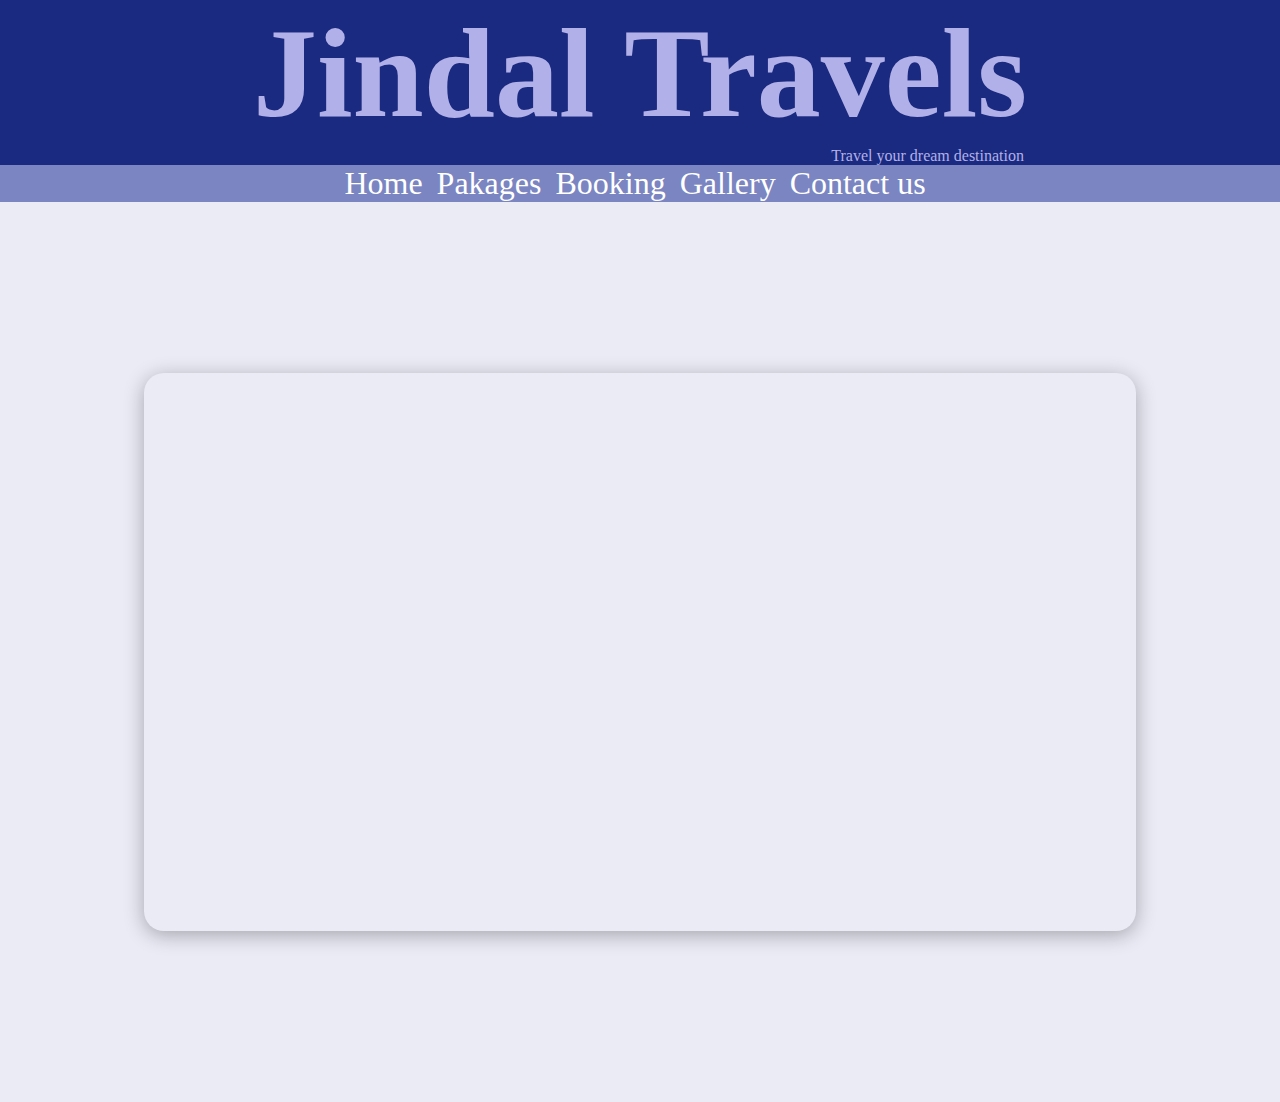
<file: index.html>
<!DOCTYPE html>
<html lang="en">
<head>
    <meta charset="UTF-8">
    <meta name="viewport" content="width=device-width, initial-scale=1.0">
    <title>Jindal travells</title>
    <link rel="stylesheet" href="./style.css">
</head>
<body>
    <div id="heading">
        <h1>Jindal Travels</h1>
        <p>Travel your dream destination
        </p>
    </div>
    <div id="selector">
        <a href="./index.html">Home</a>
        <a href="./pakages.html"> Pakages</a>
        <a href="./booking.html">Booking</a>
        <a href="./gallery.html">Gallery</a>
        <a href="./Contact us.html">Contact us</a>
    </div>
    <div class="video">
        <iframe 
    width="100%" 
    src="https://www.youtube.com/embed/qCcLus0yNSg?autoplay=1&mute=1" 
    title="YouTube video player" 
    frameborder="0" 
    allow="accelerometer; autoplay; clipboard-write; encrypted-media; gyroscope; picture-in-picture; web-share" 
    referrerpolicy="strict-origin-when-cross-origin" 
    allowfullscreen>
</iframe>
    </div>

    
</body>
</html>
</file>
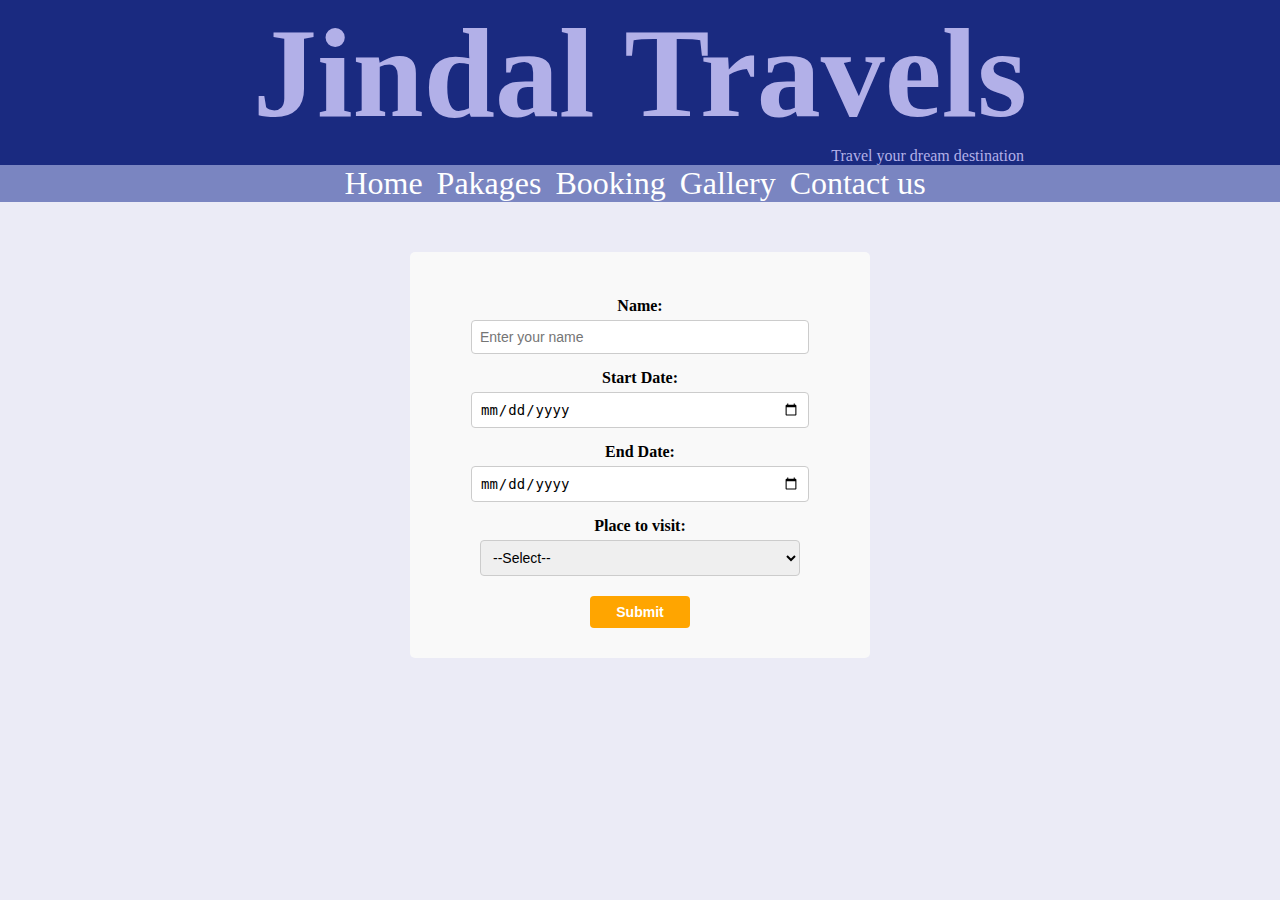
<file: booking.html>
<!DOCTYPE html>
<html lang="en">
<head>
    <meta charset="UTF-8">
    <meta name="viewport" content="width=device-width, initial-scale=1.0">
    <title>Jindal travels</title>
    <link rel="stylesheet" href="./style.css">
</head>
<body>
    <div id="heading">
        <h1>Jindal Travels</h1>
        <p>Travel your dream destination
        </p>
    </div>
    <div id="selector">
        
        <a href="./index.html">Home</a>
        <a href="./pakages.html"> Pakages</a>
        <a href="./booking.html">Booking</a>
        <a href="./gallery.html">Gallery</a>
        <a href="./Contact us.html">Contact us</a>
    </div>
    <div class="form-container">
        <form>
            <label for="name">Name:</label>
            <input type="text" id="name" placeholder="Enter your name">

            <label for="start-date">Start Date:</label>
            <input type="date" id="start-date">

            <label for="end-date">End Date:</label>
            <input type="date" id="end-date">

            <label for="place">Place to visit:</label>
            <select id="place">
                <option>--Select--</option>
                <option>Manali</option>
                <option>Singapore</option>
                <option>Malasiya</option>
                <option>Goa</option>
                <option>Bali</option>
                <option>France</option>
                <option>Italy</option>
                <option>California</option>
                <option>USA</option>
            </select>

            <input type="submit" value="Submit">
        </form>
    </div>
    
</body>
</html>
</file>
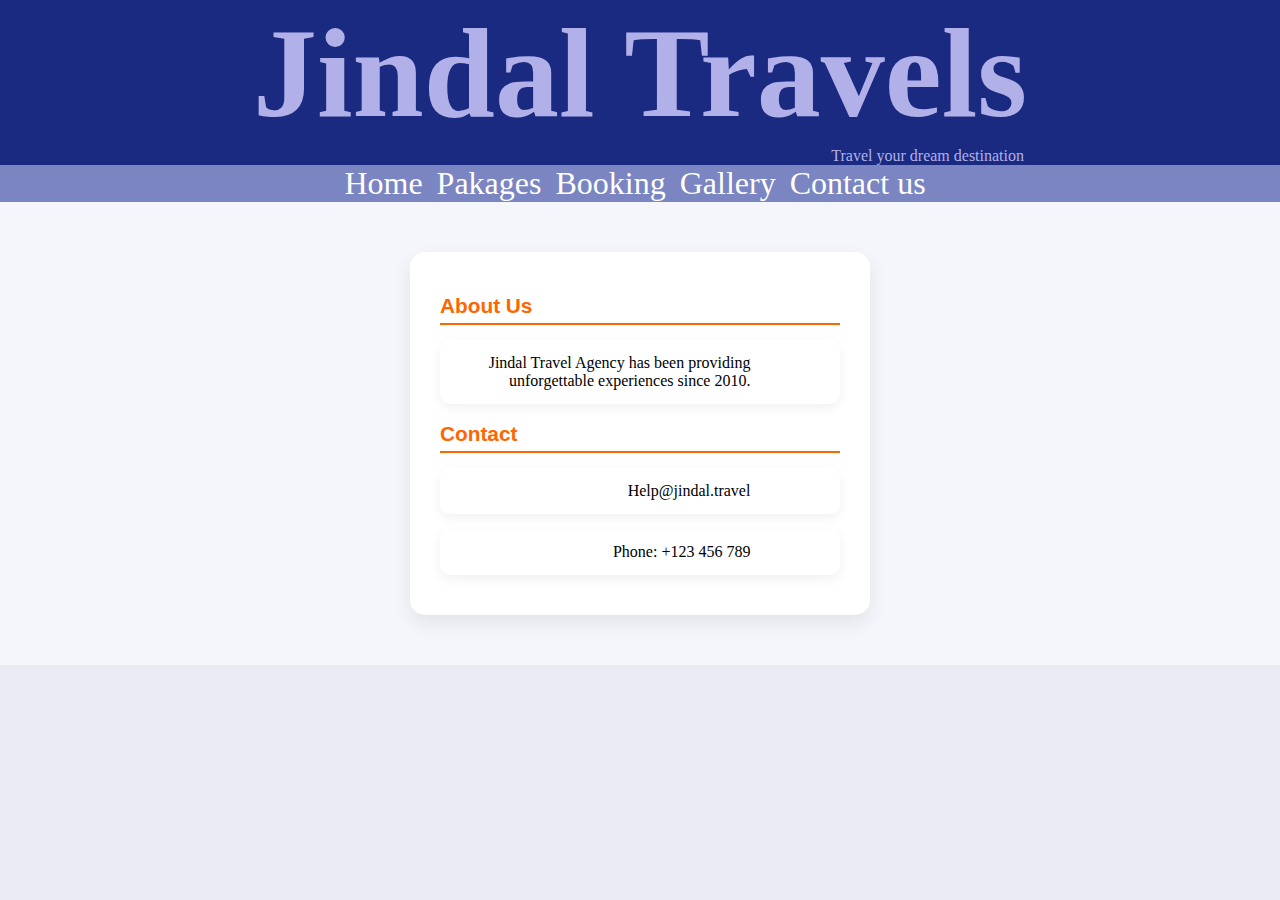
<file: Contact us.html>
<!DOCTYPE html>
<html lang="en">
<head>
    <meta charset="UTF-8">
    <meta name="viewport" content="width=device-width, initial-scale=1.0">
    <title>Jindal travells</title>
    <link rel="stylesheet" href="./style.css">
</head>
<body>
    <div id="heading">
        <h1>Jindal Travels</h1>
        <p>Travel your dream destination
        </p>
    </div>
    <div id="selector">
        
        <a href="./index.html">Home</a>
        <a href="./pakages.html"> Pakages</a>
        <a href="./booking.html">Booking</a>
        <a href="./gallery.html">Gallery</a>
        <a href="./Contact us.html">Contact us</a>
    </div>
    <div class="container">
        <div class="card">
            <h2>About Us</h2>
            <div class="content-box">
                <p>Jindal Travel Agency has been providing unforgettable experiences since 2010.</p>
            </div>
    
            <h2>Contact</h2>
            <div class="content-box">
                <p>Help@jindal.travel</p>
            </div>
            <div class="content-box">
                <p>Phone: +123 456 789</p>
            </div>
        </div>
    </div>
    
</body>
</html>
</file>
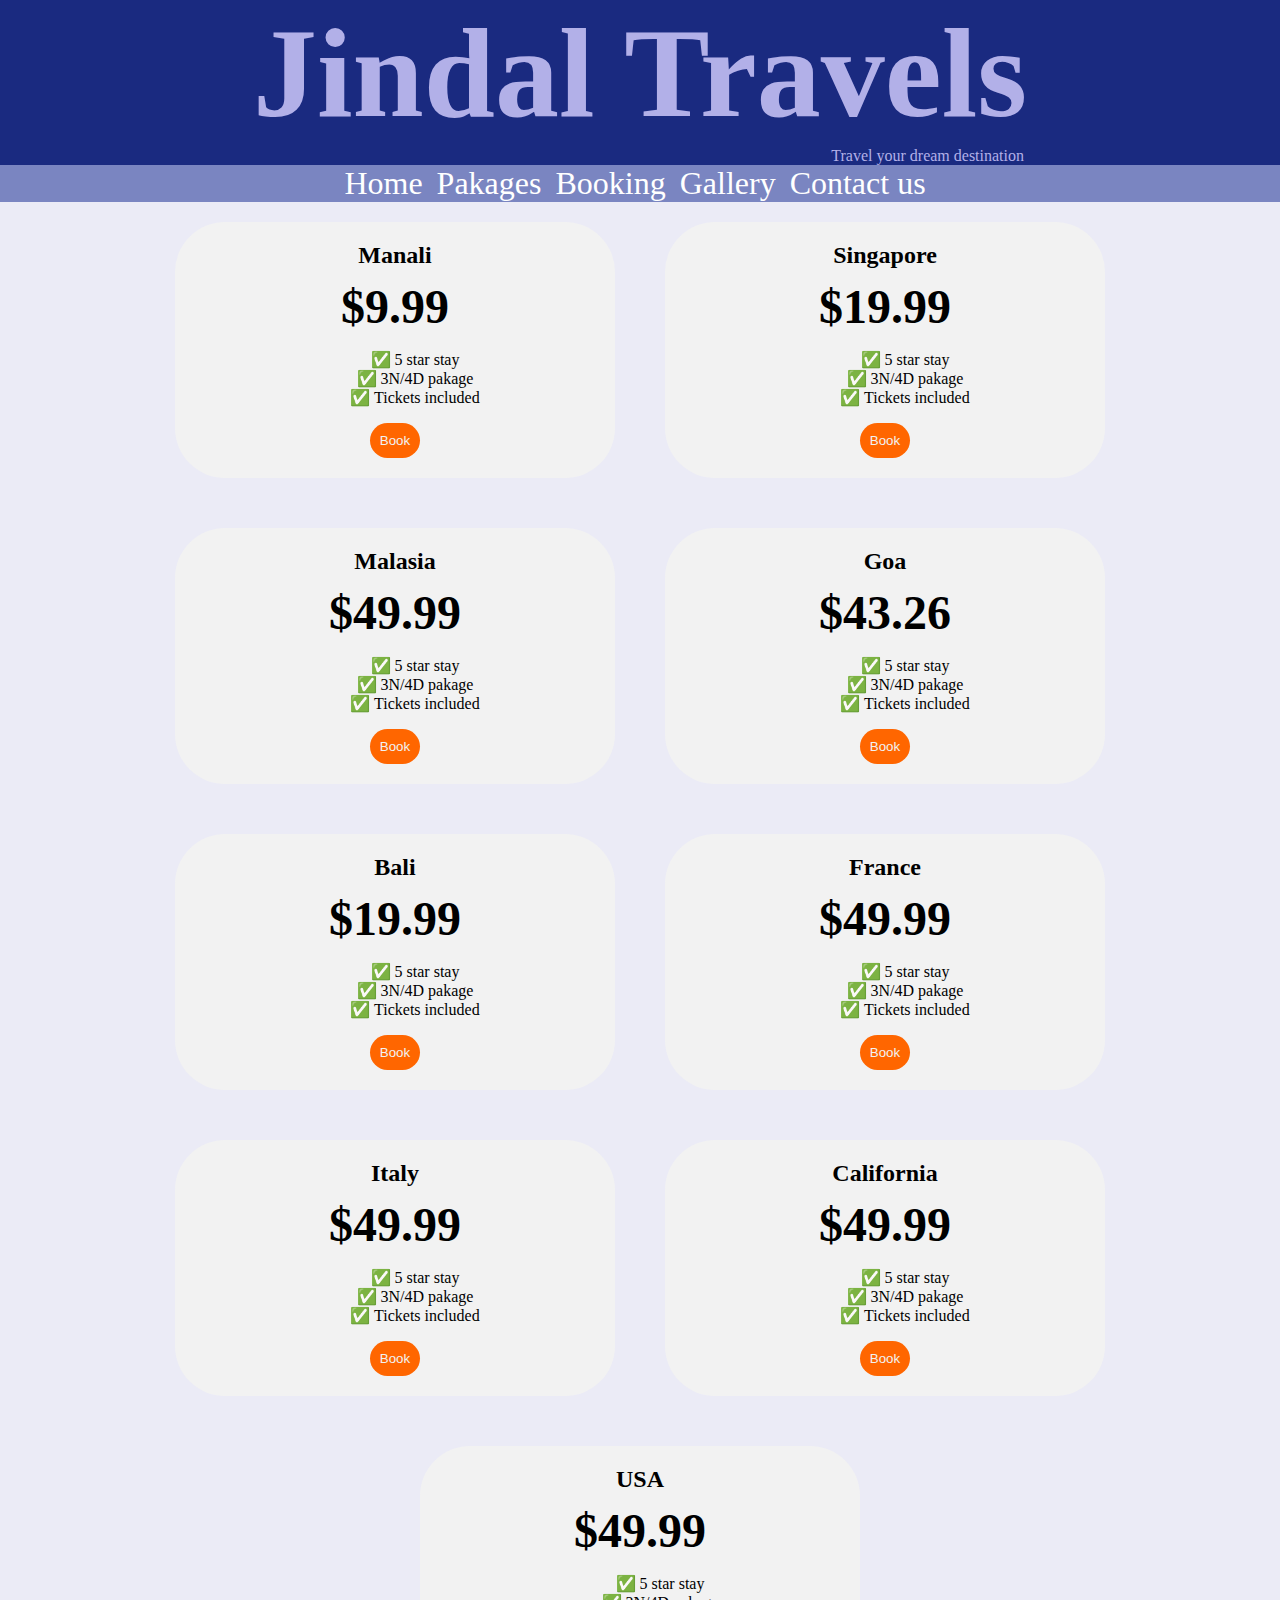
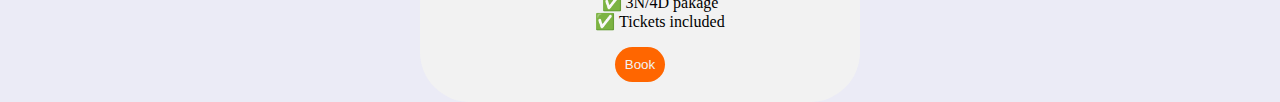
<file: pakages.html>
<!DOCTYPE html>
<html lang="en">
<head>
    <meta charset="UTF-8">
    <meta name="viewport" content="width=device-width, initial-scale=1.0">
    <title>Jindal Travels</title>
    <link rel="stylesheet" href="./style.css">
</head>
<body>
    <div id="heading">
        <h1>Jindal Travels</h1>
        <p>Travel your dream destination
        </p>
    </div>
    <div id="selector">
      <a href="./index.html">Home</a>
        <a href="./pakages.html"> Pakages</a>
        <a href="./booking.html">Booking</a>
        <a href="./gallery.html">Gallery</a>
        <a href="./Contact us.html">Contact us</a>
    </div>

    <div class="pricing-container">
        <div class="pricing-plan">
          <div class="plan-title">Manali</div>
          <div class="plan-price">$9.99</div>
          <ul class="plan-features">
            <li>✅ 5 star stay</li>
            <li>✅ 3N/4D pakage</li>
            <li>✅ Tickets included</li>
          </ul>
          <button class="plan-button">Book</button>
        </div>
        <div class="pricing-plan">
          <div class="plan-title">Singapore</div>
          <div class="plan-price">$19.99</div>
          <ul class="plan-features">
            <li>✅ 5 star stay</li>
            <li>✅ 3N/4D pakage</li>
            <li>✅ Tickets included</li>
          </ul>
          <button class="plan-button">Book</button>
        </div>
        <div class="pricing-plan">
          <div class="plan-title">Malasia</div>
          <div class="plan-price">$49.99</div>
          <ul class="plan-features">
            <li>✅ 5 star stay</li>
            <li>✅ 3N/4D pakage</li>
            <li>✅ Tickets included</li>
          </ul>
          <button class="plan-button">Book</button>
        </div>
        <div class="pricing-plan">
            <div class="plan-title">Goa</div>
            <div class="plan-price">$43.26</div>
            <ul class="plan-features">
              <li>✅ 5 star stay</li>
              <li>✅ 3N/4D pakage</li>
              <li>✅ Tickets included</li>
            </ul>
            <button class="plan-button">Book</button>
          </div>
          <div class="pricing-plan">
            <div class="plan-title">Bali</div>
            <div class="plan-price">$19.99</div>
            <ul class="plan-features">
              <li>✅ 5 star stay</li>
              <li>✅ 3N/4D pakage</li>
              <li>✅ Tickets included</li>
            </ul>
            <button class="plan-button">Book</button>
          </div>
          <div class="pricing-plan">
            <div class="plan-title">France</div>
            <div class="plan-price">$49.99</div>
            <ul class="plan-features">
              <li>✅ 5 star stay</li>
              <li>✅ 3N/4D pakage</li>
              <li>✅ Tickets included</li>
            </ul>
            <button class="plan-button">Book</button>
          </div>
          <div class="pricing-plan">
            <div class="plan-title">Italy</div>
            <div class="plan-price">$49.99</div>
            <ul class="plan-features">
              <li>✅ 5 star stay</li>
              <li>✅ 3N/4D pakage</li>
              <li>✅ Tickets included</li>
            </ul>
            <button class="plan-button">Book</button>
          </div>
          <div class="pricing-plan">
            <div class="plan-title">California</div>
            <div class="plan-price">$49.99</div>
            <ul class="plan-features">
              <li>✅ 5 star stay</li>
              <li>✅ 3N/4D pakage</li>
              <li>✅ Tickets included</li>
            </ul>
            <button class="plan-button">Book</button>
          </div>
          <div class="pricing-plan">
            <div class="plan-title">USA</div>
            <div class="plan-price">$49.99</div>
            <ul class="plan-features">
              <li>✅ 5 star stay</li>
              <li>✅ 3N/4D pakage</li>
              <li>✅ Tickets included</li>
            </ul>
            <button class="plan-button">Book</button>
          </div>
      </div>

    
</body>
</html>
</file>
<file: style.css>
body {
    margin: 0;
    background-color: rgb(235, 235, 246);
}

#heading {
    margin-top: 0;
    font-size: 4rem;
    background-color: rgb(26, 42, 128);
    color: rgb(178, 176, 232);
    text-align: center;
}

h1 {
    margin: 0;
}

#heading img {
    height: 50%;
    width: 50%;
    border-radius: 30%;  
}

#selector {
    background-color: rgb(122, 133, 193); 
    text-align: center;
}

p {
    margin: 0;
    text-align: right;
    margin-right: 20%;
    font-size: 1rem;
}

#selector a {
    color: white;
    font-size: 2rem;
    margin-right: 10px;
    text-decoration: none;
}

table {
    width: 90%;
    margin: 10px auto 0 auto;
    border-collapse: collapse;
    border: 2px solid rgb(122, 133, 193);
}

th, td {
    border: 2px solid rgb(122, 133, 193);
    padding: 8px;
    text-align: center;
}

#pakages {
    text-align: center;
}

.content {
    display: flex;
    gap: 10px;
    height: 100px;
    flex-wrap: wrap;
    justify-content: center;
    align-items: center;
}

.content > img {
    height: 300px;
    width: 400px;
    margin-top: 40px;   
    border: 0;
    border-radius: 10px;
    object-fit: cover;
}

.pricing-container {
    display: flex;
    gap: 50px;
    justify-content: center;
    align-items: center;
    margin-top: 20px;
    flex-wrap: wrap;
}

.pricing-plan {
    background-color: #f2f2f2;
    width: 400px;
    padding: 20px;
    border-radius: 50px;
    min-width: 200px;
    flex-shrink: 0;
    text-align: center;
}

.plan-title {
    font-size: 24px;
    font-weight: bold;
    margin-bottom: 10px;
}

.plan-price {
    font-size: 48px;
    font-weight: bold;
    margin-bottom: 10px;
}

.plan-features {
    list-style: none;
}

.plan-button {
    padding: 10px;
    background-color: #ff6600;
    border: 0;
    border-radius: 50px;
    color: #f2f2f2;
}

.contact {
    padding: 20px;
    text-align: center;
    background: #f8f9fa;
    border-radius: 10px;
}

.contact h2 {
    margin-bottom: 15px;
}

.contact a {
    color: #007bff;
    text-decoration: none;
}

.contact a:hover {
    text-decoration: underline;
}

.form-container {
    max-width: 400px;
    margin: 50px auto;
    background-color: #f9f9f9;
    padding: 30px;
    border-radius: 5px;
    text-align: center;
}

label {
    display: block;
    font-weight: bold;
    margin-top: 15px;
}

input, select {
    width: 80%;
    padding: 8px;
    margin-top: 5px;
    border: 1px solid #ccc;
    border-radius: 4px;
    font-size: 14px;
}

input[type="submit"] {
    background-color: orange;
    color: white;
    border: none;
    cursor: pointer;
    font-weight: bold;
    margin-top: 20px;
    width: 100px;
}

input[type="submit"]:hover {
    background-color: darkorange;
}

/* Container centers the card */
.container {
    display: flex;
    justify-content: center;
    align-items: center;
    padding: 50px 20px;
    background-color: #f4f6fb;
}

/* Card styling */
.card {
    background-color: #fff;
    border-radius: 15px;
    padding: 25px 30px;
    max-width: 400px;
    width: 100%;
    box-shadow: 0px 8px 20px rgba(0, 0, 0, 0.08);
}

/* Section headings */
.card h2 {
    color: #ff6600;
    border-bottom: 2px solid #ff6600;
    padding-bottom: 5px;
    margin-bottom: 15px;
    font-size: 1.3rem;
    font-weight: 600;
    font-family: 'Segoe UI', sans-serif;
}

/* Content boxes inside card */
.content-box {
    background: #fff;
    padding: 14px 16px;
    border-radius: 10px;
    box-shadow: 0px 4px 12px rgba(0,0,0,0.06);
    margin-bottom: 15px;
    font-size: 1rem;
    font-weight: 500;
    transition: transform 0.2s ease, box-shadow 0.2s ease;
}

.content-box:hover {
    transform: translateY(-2px);
    box-shadow: 0px 6px 16px rgba(0,0,0,0.1);
}

.video {
    position: relative;
    width: 100%;
    height: 100vh;
    display: flex;
    align-items: center;
    justify-content: center;
    padding: 20px;
    box-sizing: border-box;
}

.video iframe {
    width: 80%;
    aspect-ratio: 16 / 9;
    border: none;
    border-radius: 20px;
    overflow: hidden;
    box-shadow: 0 4px 20px rgba(0, 0, 0, 0.3);
}


@media (max-width: 1024px) {
    #heading {
        font-size: 3rem;
    }
    .pricing-container {
        gap: 30px;
    }
}

@media (max-width: 768px) {
    #heading {
        font-size: 2.5rem;
        padding: 10px;
    }

    #heading img {
        width: 80%;
        height: auto;
    }

    #selector a {
        font-size: 1.5rem;
        display: inline-block;
        margin: 5px 8px;
    }

    table {
        width: 100%;
        font-size: 0.9rem;
    }

    th, td {
        padding: 6px;
    }

    .content {
        gap: 15px;
    }

    .content > img {
        .content > img {
            flex-basis: 100px
        }
    }

    .pricing-container {
        flex-direction: column;
        gap: 20px;
    }

    .pricing-plan {
        width: 90%;
        border-radius: 20px;
        padding: 15px;
    }

    .plan-title {
        font-size: 20px;
    }

    .plan-price {
        font-size: 36px;
    }

    .form-container {
        max-width: 90%;
        padding: 20px;
    }

    input, select {
        width: 100%;
    }

    .container {
        padding: 20px;
    }

    .card {
        padding: 20px;
    }

    .video {
        height: auto;
        padding: 10px;
    }

    .video iframe {
        width: 100%;
    }
}

@media (max-width: 480px) {
    #heading {
        font-size: 2rem;
    }

    #selector a {
        font-size: 1.2rem;
    }

    p {
        font-size: 0.9rem;
        margin-right: 10%;
    }

    .plan-title {
        font-size: 18px;
    }

    .plan-price {
        font-size: 28px;
    }
    .content {
        display: flex;
        flex-wrap: wrap;
        gap: 10px;
        justify-content: center;
    }

    .content > img {
        flex: 1 1 calc(50% - 10px); /* 2 per row */
        max-width: calc(50% - 10px);
        height: auto;
        border-radius: 10px;
        object-fit: cover;
    }
}
</file>
